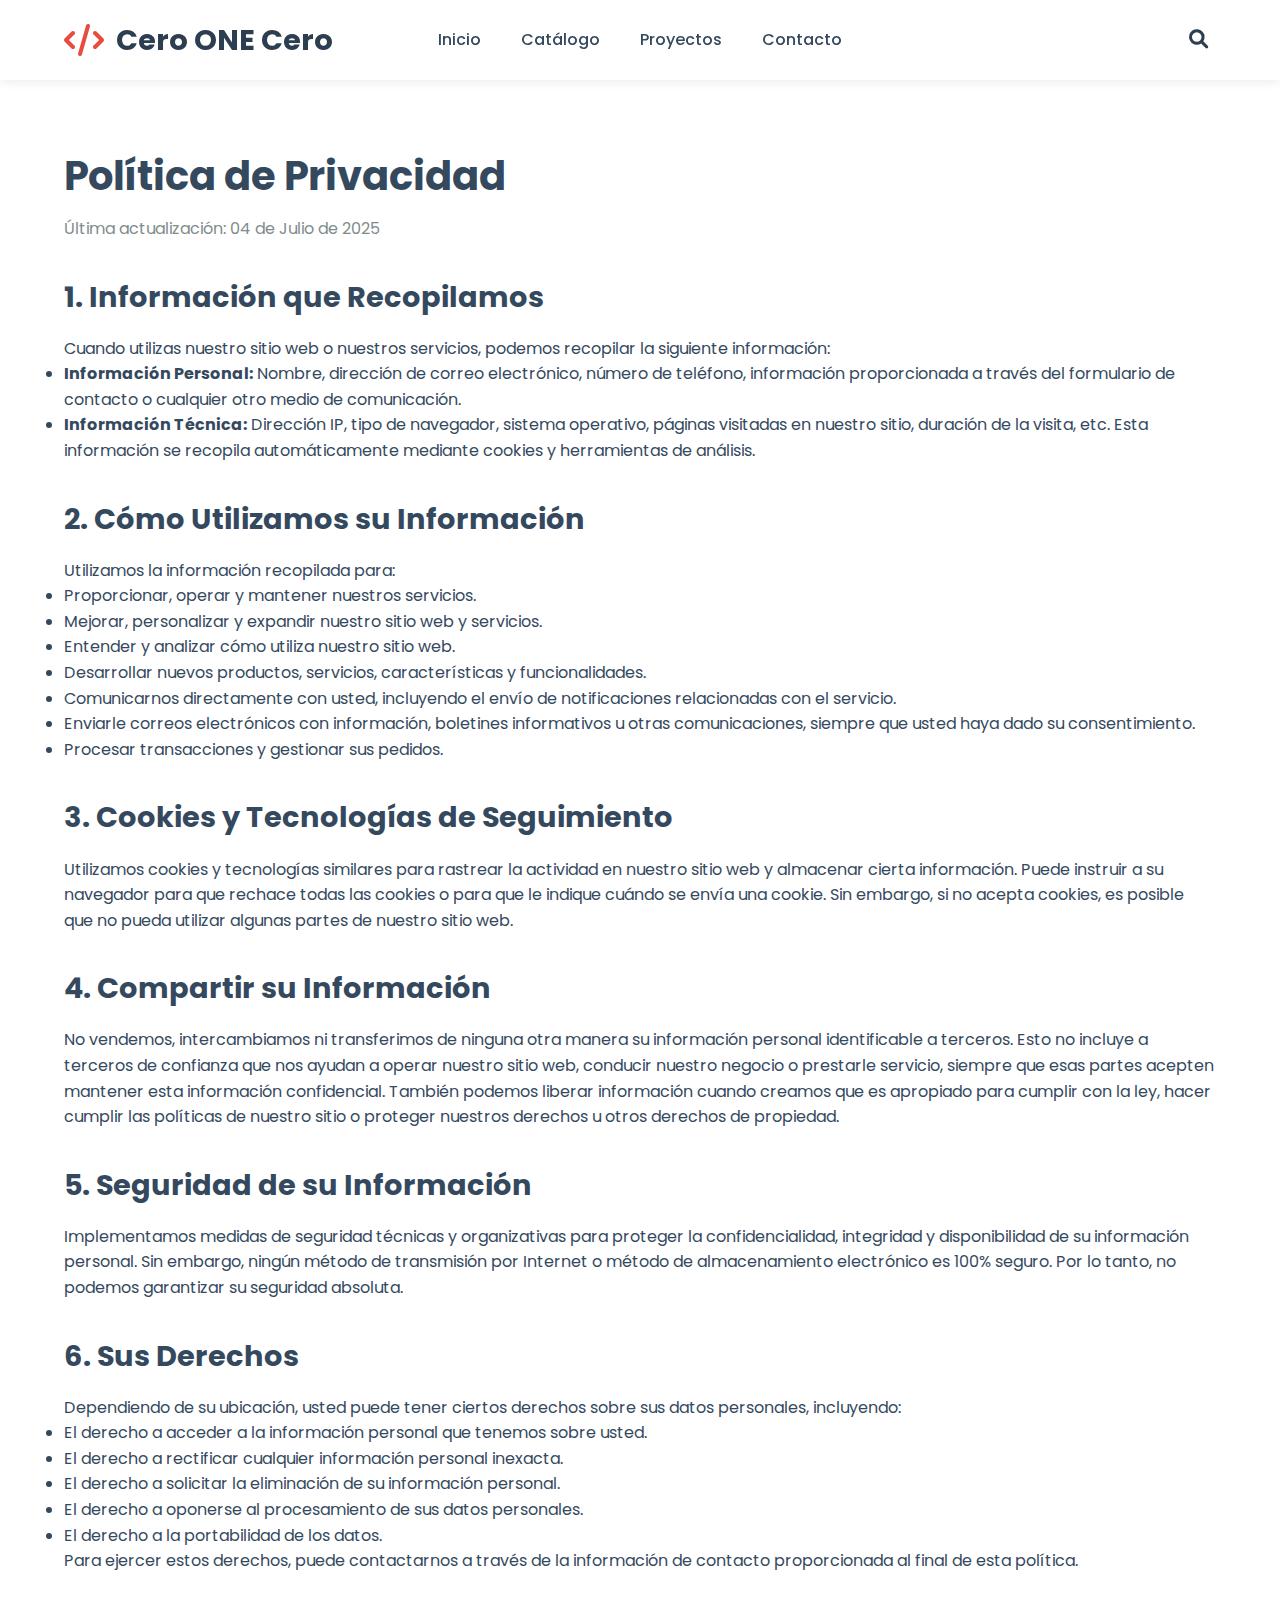
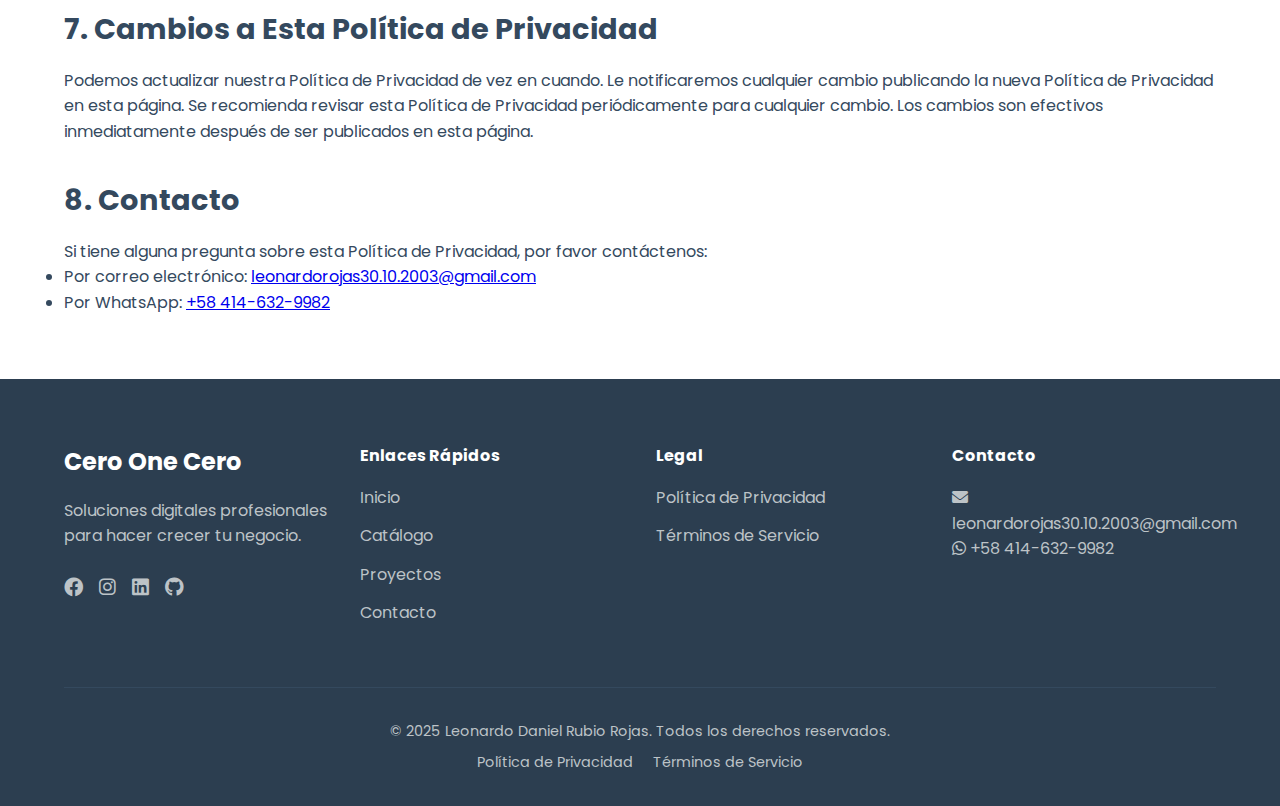
<file: politica-privacidad.html>
<!DOCTYPE html>
<html lang="es">
<head>
    <meta charset="UTF-8">
    <meta name="viewport" content="width=device-width, initial-scale=1.0">
    <title>Política de Privacidad - CERO ONE CERO</title>
    <link rel="stylesheet" href="styles.css"> <!-- Asegúrate de que la ruta sea correcta -->
    <link rel="stylesheet" href="https://cdnjs.cloudflare.com/ajax/libs/font-awesome/6.0.0/css/all.min.css">
    <link href="https://fonts.googleapis.com/css2?family=Poppins:wght@300;400;500;600;700&display=swap" rel="stylesheet">
</head>
<body>
    <header class="header-modern">
        <div class="container">
            <div class="logo-section">
                <a href="index.html" class="logo"> <!-- Enlace a tu página principal -->
                    <i class="fas fa-code"></i> Cero ONE Cero
                </a>
            </div>
            <nav class="navbar-desktop">
                <ul class="nav-menu">
                    <li><a href="index.html">Inicio</a></li> <!-- Enlaces a tu página principal -->
                    <li><a href="index.html#catalogo">Catálogo</a></li>
                    <li><a href="index.html#proyectos">Proyectos</a></li>
                    <li><a href="index.html#contacto">Contacto</a></li>
                </ul>
            </nav>
            <div class="header-actions">
                <button class="search-btn">
                    <i class="fas fa-search"></i>
                </button>
                <div class="menu-icon" onclick="toggleMenu(event)">
                    <div class="bar"></div>
                    <div class="bar"></div>
                    <div class="bar"></div>
                </div>
            </div>
        </div>
    </header>

    <main class="legal-section">
        <div class="container">
            <div class="legal-content">
                <h1>Política de Privacidad</h1>
                <p class="last-updated">Última actualización: 04 de Julio de 2025</p>

                <div class="legal-text">
                    <h2>1. Información que Recopilamos</h2>
                    <p>Cuando utilizas nuestro sitio web o nuestros servicios, podemos recopilar la siguiente información:</p>
                    <ul>
                        <li><strong>Información Personal:</strong> Nombre, dirección de correo electrónico, número de teléfono, información proporcionada a través del formulario de contacto o cualquier otro medio de comunicación.</li>
                        <li><strong>Información Técnica:</strong> Dirección IP, tipo de navegador, sistema operativo, páginas visitadas en nuestro sitio, duración de la visita, etc. Esta información se recopila automáticamente mediante cookies y herramientas de análisis.</li>
                    </ul>

                    <h2>2. Cómo Utilizamos su Información</h2>
                    <p>Utilizamos la información recopilada para:</p>
                    <ul>
                        <li>Proporcionar, operar y mantener nuestros servicios.</li>
                        <li>Mejorar, personalizar y expandir nuestro sitio web y servicios.</li>
                        <li>Entender y analizar cómo utiliza nuestro sitio web.</li>
                        <li>Desarrollar nuevos productos, servicios, características y funcionalidades.</li>
                        <li>Comunicarnos directamente con usted, incluyendo el envío de notificaciones relacionadas con el servicio.</li>
                        <li>Enviarle correos electrónicos con información, boletines informativos u otras comunicaciones, siempre que usted haya dado su consentimiento.</li>
                        <li>Procesar transacciones y gestionar sus pedidos.</li>
                    </ul>

                    <h2>3. Cookies y Tecnologías de Seguimiento</h2>
                    <p>Utilizamos cookies y tecnologías similares para rastrear la actividad en nuestro sitio web y almacenar cierta información. Puede instruir a su navegador para que rechace todas las cookies o para que le indique cuándo se envía una cookie. Sin embargo, si no acepta cookies, es posible que no pueda utilizar algunas partes de nuestro sitio web.</p>

                    <h2>4. Compartir su Información</h2>
                    <p>No vendemos, intercambiamos ni transferimos de ninguna otra manera su información personal identificable a terceros. Esto no incluye a terceros de confianza que nos ayudan a operar nuestro sitio web, conducir nuestro negocio o prestarle servicio, siempre que esas partes acepten mantener esta información confidencial. También podemos liberar información cuando creamos que es apropiado para cumplir con la ley, hacer cumplir las políticas de nuestro sitio o proteger nuestros derechos u otros derechos de propiedad.</p>

                    <h2>5. Seguridad de su Información</h2>
                    <p>Implementamos medidas de seguridad técnicas y organizativas para proteger la confidencialidad, integridad y disponibilidad de su información personal. Sin embargo, ningún método de transmisión por Internet o método de almacenamiento electrónico es 100% seguro. Por lo tanto, no podemos garantizar su seguridad absoluta.</p>

                    <h2>6. Sus Derechos</h2>
                    <p>Dependiendo de su ubicación, usted puede tener ciertos derechos sobre sus datos personales, incluyendo:</p>
                    <ul>
                        <li>El derecho a acceder a la información personal que tenemos sobre usted.</li>
                        <li>El derecho a rectificar cualquier información personal inexacta.</li>
                        <li>El derecho a solicitar la eliminación de su información personal.</li>
                        <li>El derecho a oponerse al procesamiento de sus datos personales.</li>
                        <li>El derecho a la portabilidad de los datos.</li>
                    </ul>
                    <p>Para ejercer estos derechos, puede contactarnos a través de la información de contacto proporcionada al final de esta política.</p>

                    <h2>7. Cambios a Esta Política de Privacidad</h2>
                    <p>Podemos actualizar nuestra Política de Privacidad de vez en cuando. Le notificaremos cualquier cambio publicando la nueva Política de Privacidad en esta página. Se recomienda revisar esta Política de Privacidad periódicamente para cualquier cambio. Los cambios son efectivos inmediatamente después de ser publicados en esta página.</p>

                    <h2>8. Contacto</h2>
                    <p>Si tiene alguna pregunta sobre esta Política de Privacidad, por favor contáctenos:</p>
                    <ul>
                        <li>Por correo electrónico: <a href="mailto:leonardorojas30.10.2003@gmail.com">leonardorojas30.10.2003@gmail.com</a></li>
                        <li>Por WhatsApp: <a href="https://wa.me/+584146329982" target="_blank">+58 414-632-9982</a></li>
                    </ul>
                </div>
            </div>
        </div>
    </main>

    <footer class="footer-modern">
        <div class="container">
            <div class="footer-content">
                <div class="footer-section">
                    <h3>Cero One Cero</h3>
                    <p>Soluciones digitales profesionales para hacer crecer tu negocio.</p>
                    <div class="footer-social">
                        <a href="#"><i class="fab fa-facebook"></i></a>
                        <a href="#"><i class="fab fa-instagram"></i></a>
                        <a href="#"><i class="fab fa-linkedin"></i></a>
                        <a href="#"><i class="fab fa-github"></i></a>
                    </div>
                </div>
                <div class="footer-section">
                    <h4>Enlaces Rápidos</h4>
                    <ul>
                        <li><a href="index.html">Inicio</a></li>
                        <li><a href="index.html#catalogo">Catálogo</a></li>
                        <li><a href="index.html#proyectos">Proyectos</a></li>
                        <li><a href="index.html#contacto">Contacto</a></li>
                    </ul>
                </div>
                <div class="footer-section">
                    <h4>Legal</h4>
                    <ul>
                        <li><a href="politica-privacidad.html">Política de Privacidad</a></li>
                        <li><a href="terminos-servicio.html">Términos de Servicio</a></li>
                    </ul>
                </div>
                <div class="footer-section">
                    <h4>Contacto</h4>
                    <p><i class="fas fa-envelope"></i> leonardorojas30.10.2003@gmail.com</p>
                    <p><i class="fab fa-whatsapp"></i> +58 414-632-9982</p>
                </div>
            </div>
            <div class="footer-bottom">
                <p>&copy; 2025 Leonardo Daniel Rubio Rojas. Todos los derechos reservados.</p>
                <div class="footer-links">
                    <a href="politica-privacidad.html">Política de Privacidad</a>
                    <a href="terminos-servicio.html">Términos de Servicio</a>
                </div>
            </div>
        </div>
    </footer>

    <!-- Menú desplegable mejorado -->
    <div class="sidebar-modern" id="sidebar">
        <div class="sidebar-header">
            <h3>Menú</h3>
            <button class="close-menu" onclick="toggleMenu()">
                <i class="fas fa-times"></i>
            </button>
        </div>
        <nav class="sidebar-menu">
            <a href="index.html#inicio"><i class="fas fa-home"></i> Inicio</a>
            <a href="index.html#catalogo"><i class="fas fa-th-large"></i> Catálogo</a>
            <a href="index.html#proyectos"><i class="fas fa-folder"></i> Proyectos</a>
            <a href="index.html#contacto"><i class="fas fa-envelope"></i> Contacto</a>
        </nav>
        <div class="sidebar-contact">
            <a href="https://mail.google.com/mail/?view=cm&fs=1&to=leonardorojas30.10.2003@gmail.com&su=Consulta%20de%20Servicios&body=Hola%20Leonardo,%20me%20interesan%20tus%20servicios..." target="_blank" class="sidebar-btn gmail">
                <i class="fas fa-envelope"></i> Gmail
            </a>
            <a href="https://wa.me/+584146329982?text=Hola%20Leonardo,%20me%20interesan%20tus%20servicios..." target="_blank" class="sidebar-btn whatsapp">
                <i class="fab fa-whatsapp"></i> WhatsApp
            </a>
        </div>
    </div>

    <script>
        // Función para alternar el menú (puedes copiarla desde tu script.js o index.html)
        function toggleMenu(event) {
            event?.stopPropagation();
            const sidebar = document.getElementById("sidebar");
            sidebar.classList.toggle("active");
        }
        document.addEventListener("click", function (event) {
            const sidebar = document.getElementById("sidebar");
            const menuIcon = document.querySelector('.menu-icon');
            if (sidebar.classList.contains("active") && 
                !sidebar.contains(event.target) && 
                !menuIcon.contains(event.target)) {
                sidebar.classList.remove("active");
            }
        });
        window.addEventListener('resize', function() {
            const sidebar = document.getElementById("sidebar");
            if (window.innerWidth > 768) {
                sidebar.classList.remove("active");
            }
        });
    </script>
</body>
</html>
</file>
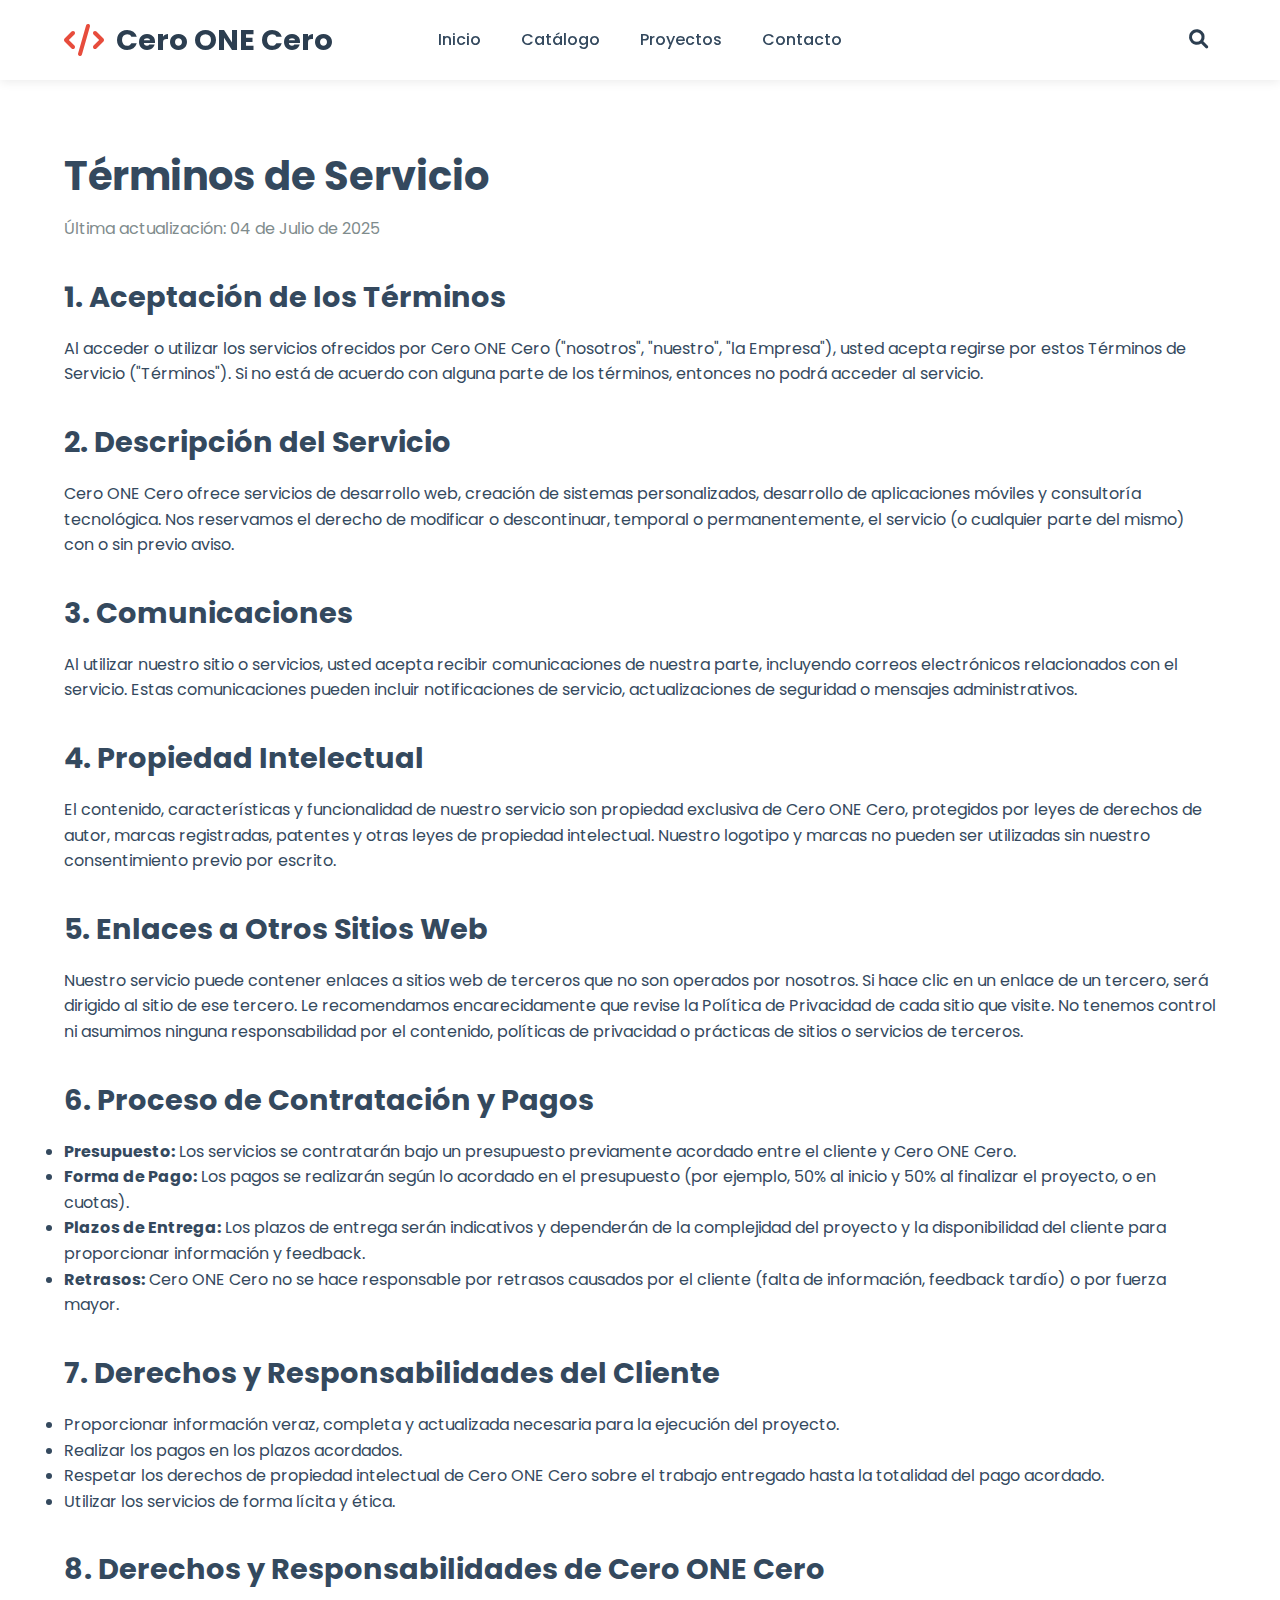
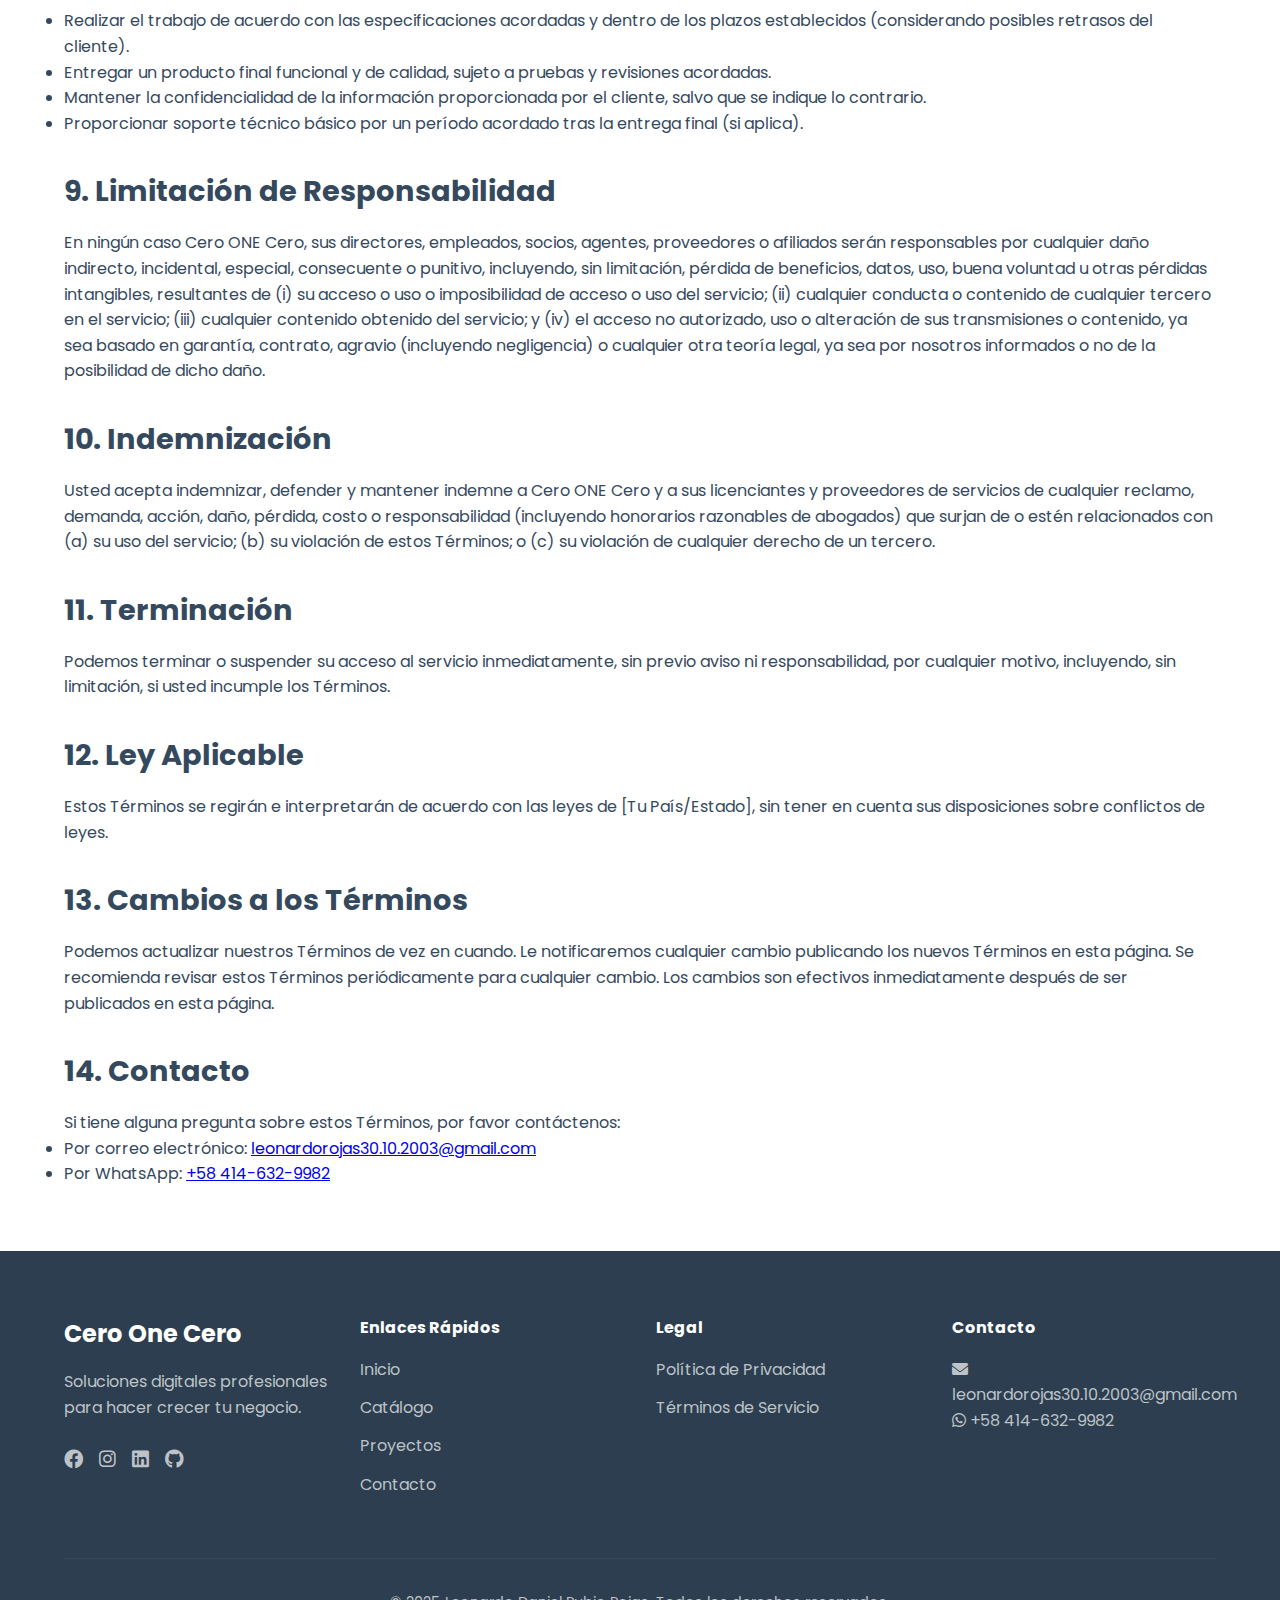
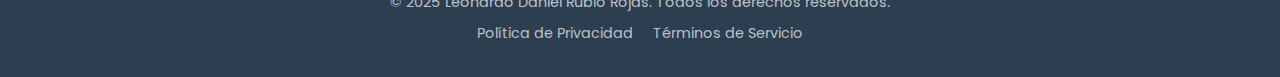
<file: terminos-servicio.html>
<!DOCTYPE html>
<html lang="es">
<head>
    <meta charset="UTF-8">
    <meta name="viewport" content="width=device-width, initial-scale=1.0">
    <title>Términos de Servicio - CERO ONE CERO</title>
    <link rel="stylesheet" href="styles.css"> <!-- Asegúrate de que la ruta sea correcta -->
    <link rel="stylesheet" href="https://cdnjs.cloudflare.com/ajax/libs/font-awesome/6.0.0/css/all.min.css">
    <link href="https://fonts.googleapis.com/css2?family=Poppins:wght@300;400;500;600;700&display=swap" rel="stylesheet">
</head>
<body>
    <header class="header-modern">
        <div class="container">
            <div class="logo-section">
                <a href="index.html" class="logo"> <!-- Enlace a tu página principal -->
                    <i class="fas fa-code"></i> Cero ONE Cero
                </a>
            </div>
            <nav class="navbar-desktop">
                <ul class="nav-menu">
                    <li><a href="index.html">Inicio</a></li> <!-- Enlaces a tu página principal -->
                    <li><a href="index.html#catalogo">Catálogo</a></li>
                    <li><a href="index.html#proyectos">Proyectos</a></li>
                    <li><a href="index.html#contacto">Contacto</a></li>
                </ul>
            </nav>
            <div class="header-actions">
                <button class="search-btn">
                    <i class="fas fa-search"></i>
                </button>
                <div class="menu-icon" onclick="toggleMenu(event)">
                    <div class="bar"></div>
                    <div class="bar"></div>
                    <div class="bar"></div>
                </div>
            </div>
        </div>
    </header>

    <main class="legal-section">
        <div class="container">
            <div class="legal-content">
                <h1>Términos de Servicio</h1>
                <p class="last-updated">Última actualización: 04 de Julio de 2025</p>

                <div class="legal-text">
                    <h2>1. Aceptación de los Términos</h2>
                    <p>Al acceder o utilizar los servicios ofrecidos por Cero ONE Cero ("nosotros", "nuestro", "la Empresa"), usted acepta regirse por estos Términos de Servicio ("Términos"). Si no está de acuerdo con alguna parte de los términos, entonces no podrá acceder al servicio.</p>

                    <h2>2. Descripción del Servicio</h2>
                    <p>Cero ONE Cero ofrece servicios de desarrollo web, creación de sistemas personalizados, desarrollo de aplicaciones móviles y consultoría tecnológica. Nos reservamos el derecho de modificar o descontinuar, temporal o permanentemente, el servicio (o cualquier parte del mismo) con o sin previo aviso.</p>

                    <h2>3. Comunicaciones</h2>
                    <p>Al utilizar nuestro sitio o servicios, usted acepta recibir comunicaciones de nuestra parte, incluyendo correos electrónicos relacionados con el servicio. Estas comunicaciones pueden incluir notificaciones de servicio, actualizaciones de seguridad o mensajes administrativos.</p>

                    <h2>4. Propiedad Intelectual</h2>
                    <p>El contenido, características y funcionalidad de nuestro servicio son propiedad exclusiva de Cero ONE Cero, protegidos por leyes de derechos de autor, marcas registradas, patentes y otras leyes de propiedad intelectual. Nuestro logotipo y marcas no pueden ser utilizadas sin nuestro consentimiento previo por escrito.</p>

                    <h2>5. Enlaces a Otros Sitios Web</h2>
                    <p>Nuestro servicio puede contener enlaces a sitios web de terceros que no son operados por nosotros. Si hace clic en un enlace de un tercero, será dirigido al sitio de ese tercero. Le recomendamos encarecidamente que revise la Política de Privacidad de cada sitio que visite. No tenemos control ni asumimos ninguna responsabilidad por el contenido, políticas de privacidad o prácticas de sitios o servicios de terceros.</p>

                    <h2>6. Proceso de Contratación y Pagos</h2>
                    <ul>
                        <li><strong>Presupuesto:</strong> Los servicios se contratarán bajo un presupuesto previamente acordado entre el cliente y Cero ONE Cero.</li>
                        <li><strong>Forma de Pago:</strong> Los pagos se realizarán según lo acordado en el presupuesto (por ejemplo, 50% al inicio y 50% al finalizar el proyecto, o en cuotas).</li>
                        <li><strong>Plazos de Entrega:</strong> Los plazos de entrega serán indicativos y dependerán de la complejidad del proyecto y la disponibilidad del cliente para proporcionar información y feedback.</li>
                        <li><strong>Retrasos:</strong> Cero ONE Cero no se hace responsable por retrasos causados por el cliente (falta de información, feedback tardío) o por fuerza mayor.</li>
                    </ul>

                    <h2>7. Derechos y Responsabilidades del Cliente</h2>
                    <ul>
                        <li>Proporcionar información veraz, completa y actualizada necesaria para la ejecución del proyecto.</li>
                        <li>Realizar los pagos en los plazos acordados.</li>
                        <li>Respetar los derechos de propiedad intelectual de Cero ONE Cero sobre el trabajo entregado hasta la totalidad del pago acordado.</li>
                        <li>Utilizar los servicios de forma lícita y ética.</li>
                    </ul>

                    <h2>8. Derechos y Responsabilidades de Cero ONE Cero</h2>
                    <ul>
                        <li>Realizar el trabajo de acuerdo con las especificaciones acordadas y dentro de los plazos establecidos (considerando posibles retrasos del cliente).</li>
                        <li>Entregar un producto final funcional y de calidad, sujeto a pruebas y revisiones acordadas.</li>
                        <li>Mantener la confidencialidad de la información proporcionada por el cliente, salvo que se indique lo contrario.</li>
                        <li>Proporcionar soporte técnico básico por un período acordado tras la entrega final (si aplica).</li>
                    </ul>

                    <h2>9. Limitación de Responsabilidad</h2>
                    <p>En ningún caso Cero ONE Cero, sus directores, empleados, socios, agentes, proveedores o afiliados serán responsables por cualquier daño indirecto, incidental, especial, consecuente o punitivo, incluyendo, sin limitación, pérdida de beneficios, datos, uso, buena voluntad u otras pérdidas intangibles, resultantes de (i) su acceso o uso o imposibilidad de acceso o uso del servicio; (ii) cualquier conducta o contenido de cualquier tercero en el servicio; (iii) cualquier contenido obtenido del servicio; y (iv) el acceso no autorizado, uso o alteración de sus transmisiones o contenido, ya sea basado en garantía, contrato, agravio (incluyendo negligencia) o cualquier otra teoría legal, ya sea por nosotros informados o no de la posibilidad de dicho daño.</p>

                    <h2>10. Indemnización</h2>
                    <p>Usted acepta indemnizar, defender y mantener indemne a Cero ONE Cero y a sus licenciantes y proveedores de servicios de cualquier reclamo, demanda, acción, daño, pérdida, costo o responsabilidad (incluyendo honorarios razonables de abogados) que surjan de o estén relacionados con (a) su uso del servicio; (b) su violación de estos Términos; o (c) su violación de cualquier derecho de un tercero.</p>

                    <h2>11. Terminación</h2>
                    <p>Podemos terminar o suspender su acceso al servicio inmediatamente, sin previo aviso ni responsabilidad, por cualquier motivo, incluyendo, sin limitación, si usted incumple los Términos.</p>

                    <h2>12. Ley Aplicable</h2>
                    <p>Estos Términos se regirán e interpretarán de acuerdo con las leyes de [Tu País/Estado], sin tener en cuenta sus disposiciones sobre conflictos de leyes.</p>

                    <h2>13. Cambios a los Términos</h2>
                    <p>Podemos actualizar nuestros Términos de vez en cuando. Le notificaremos cualquier cambio publicando los nuevos Términos en esta página. Se recomienda revisar estos Términos periódicamente para cualquier cambio. Los cambios son efectivos inmediatamente después de ser publicados en esta página.</p>

                    <h2>14. Contacto</h2>
                    <p>Si tiene alguna pregunta sobre estos Términos, por favor contáctenos:</p>
                    <ul>
                        <li>Por correo electrónico: <a href="mailto:leonardorojas30.10.2003@gmail.com">leonardorojas30.10.2003@gmail.com</a></li>
                        <li>Por WhatsApp: <a href="https://wa.me/+584146329982" target="_blank">+58 414-632-9982</a></li>
                    </ul>
                </div>
            </div>
        </div>
    </main>

    <footer class="footer-modern">
        <div class="container">
            <div class="footer-content">
                <div class="footer-section">
                    <h3>Cero One Cero</h3>
                    <p>Soluciones digitales profesionales para hacer crecer tu negocio.</p>
                    <div class="footer-social">
                        <a href="#"><i class="fab fa-facebook"></i></a>
                        <a href="#"><i class="fab fa-instagram"></i></a>
                        <a href="#"><i class="fab fa-linkedin"></i></a>
                        <a href="#"><i class="fab fa-github"></i></a>
                    </div>
                </div>
                <div class="footer-section">
                    <h4>Enlaces Rápidos</h4>
                    <ul>
                        <li><a href="index.html">Inicio</a></li>
                        <li><a href="index.html#catalogo">Catálogo</a></li>
                        <li><a href="index.html#proyectos">Proyectos</a></li>
                        <li><a href="index.html#contacto">Contacto</a></li>
                    </ul>
                </div>
                <div class="footer-section">
                    <h4>Legal</h4>
                    <ul>
                        <li><a href="politica-privacidad.html">Política de Privacidad</a></li>
                        <li><a href="terminos-servicio.html">Términos de Servicio</a></li>
                    </ul>
                </div>
                <div class="footer-section">
                    <h4>Contacto</h4>
                    <p><i class="fas fa-envelope"></i> leonardorojas30.10.2003@gmail.com</p>
                    <p><i class="fab fa-whatsapp"></i> +58 414-632-9982</p>
                </div>
            </div>
            <div class="footer-bottom">
                <p>&copy; 2025 Leonardo Daniel Rubio Rojas. Todos los derechos reservados.</p>
                <div class="footer-links">
                    <a href="politica-privacidad.html">Política de Privacidad</a>
                    <a href="terminos-servicio.html">Términos de Servicio</a>
                </div>
            </div>
        </div>
    </footer>

    <!-- Menú desplegable mejorado -->
    <div class="sidebar-modern" id="sidebar">
        <div class="sidebar-header">
            <h3>Menú</h3>
            <button class="close-menu" onclick="toggleMenu()">
                <i class="fas fa-times"></i>
            </button>
        </div>
        <nav class="sidebar-menu">
            <a href="index.html#inicio"><i class="fas fa-home"></i> Inicio</a>
            <a href="index.html#catalogo"><i class="fas fa-th-large"></i> Catálogo</a>
            <a href="index.html#proyectos"><i class="fas fa-folder"></i> Proyectos</a>
            <a href="index.html#contacto"><i class="fas fa-envelope"></i> Contacto</a>
        </nav>
        <div class="sidebar-contact">
            <a href="https://mail.google.com/mail/?view=cm&fs=1&to=leonardorojas30.10.2003@gmail.com&su=Consulta%20de%20Servicios&body=Hola%20Leonardo,%20me%20interesan%20tus%20servicios..." target="_blank" class="sidebar-btn gmail">
                <i class="fas fa-envelope"></i> Gmail
            </a>
            <a href="https://wa.me/+584146329982?text=Hola%20Leonardo,%20me%20interesan%20tus%20servicios..." target="_blank" class="sidebar-btn whatsapp">
                <i class="fab fa-whatsapp"></i> WhatsApp
            </a>
        </div>
    </div>

    <script>
        // Función para alternar el menú (puedes copiarla desde tu script.js o index.html)
        function toggleMenu(event) {
            event?.stopPropagation();
            const sidebar = document.getElementById("sidebar");
            sidebar.classList.toggle("active");
        }
        document.addEventListener("click", function (event) {
            const sidebar = document.getElementById("sidebar");
            const menuIcon = document.querySelector('.menu-icon');
            if (sidebar.classList.contains("active") && 
                !sidebar.contains(event.target) && 
                !menuIcon.contains(event.target)) {
                sidebar.classList.remove("active");
            }
        });
        window.addEventListener('resize', function() {
            const sidebar = document.getElementById("sidebar");
            if (window.innerWidth > 768) {
                sidebar.classList.remove("active");
            }
        });
    </script>
</body>
</html>
</file>
<file: styles.css>
/* --- Variables Globales --- */
:root {
    --primary-color: #e74c3c; /* Rojo Motocicleta */
    --primary-hover: #c0392b;
    --secondary-color: #2c3e50; /* Azul Oscuro/Gris */
    --text-color: #34495e;
    --light-gray: #ecf0f1;
    --white: #ffffff;
    --font-family: 'Poppins', sans-serif;
    --header-height: 80px;
}

/* --- Reseteo y Estilos Base --- */
* {
    margin: 0;
    padding: 0;
    box-sizing: border-box;
}

html {
    scroll-behavior: smooth;
    font-size: 16px;
}

body {
    font-family: var(--font-family);
    color: var(--text-color);
    background-color: var(--white);
    line-height: 1.6;
    display: flex;
    flex-direction: column;
    min-height: 100vh;
}

main {
    flex: 1;
}

.container {
    max-width: 1200px;
    margin: 0 auto;
    padding: 0 1.5rem;
}

/* --- Header Moderno --- */
.header-modern {
    background: var(--white);
    height: var(--header-height);
    display: flex;
    align-items: center;
    position: sticky;
    top: 0;
    z-index: 1000;
    box-shadow: 0 2px 10px rgba(0, 0, 0, 0.08);
    transition: all 0.3s ease;
}

.header-modern .container {
    display: flex;
    justify-content: space-between;
    align-items: center;
    width: 100%;
}

.logo-section {
    flex: 1;
}

.logo {
    text-decoration: none;
    font-size: 1.8rem;
    font-weight: 700;
    color: var(--secondary-color);
    transition: all 0.3s ease;
    display: flex;
    align-items: center;
    gap: 12px;
}

.logo i {
    color: var(--primary-color);
    font-size: 2rem;
    transition: transform 0.3s ease;
}

.logo:hover {
    color: var(--primary-hover);
}

.logo:hover i {
    transform: rotate(-15deg);
}

.navbar-desktop {
    flex: 2;
}

.nav-menu {
    display: flex;
    justify-content: center;
    list-style: none;
    gap: 2.5rem;
}

.nav-menu a {
    text-decoration: none;
    color: var(--text-color);
    font-weight: 500;
    position: relative;
    padding: 0.5rem 0;
    transition: color 0.3s ease;
}

.nav-menu a::after {
    content: '';
    position: absolute;
    bottom: 0;
    left: 0;
    width: 0;
    height: 2px;
    background: var(--primary-color);
    transition: width 0.3s ease;
}

.nav-menu a:hover {
    color: var(--primary-color);
}

.nav-menu a:hover::after {
    width: 100%;
}

.header-actions {
    flex: 1;
    display: flex;
    align-items: center;
    justify-content: flex-end;
    gap: 1rem;
}

.search-btn {
    background: transparent;
    border: none;
    font-size: 1.2rem;
    color: var(--secondary-color);
    cursor: pointer;
    padding: 0.5rem;
    border-radius: 50%;
    transition: all 0.3s ease;
}

.search-btn:hover {
    background-color: rgba(231, 76, 60, 0.1);
    color: var(--primary-color);
}

.menu-icon {
    cursor: pointer;
    display: none; /* Oculto en escritorio */
    flex-direction: column;
    gap: 5px;
    padding: 10px;
}

.bar {
    width: 25px;
    height: 3px;
    background-color: var(--secondary-color);
    transition: all 0.3s ease;
}

/* --- Hero Section --- */
.hero-section {
    background: linear-gradient(rgba(0, 0, 0, 0.6), rgba(0, 0, 0, 0.6)), url('hero-moto.jpg') no-repeat center center/cover;
    color: var(--white);
    padding: 5rem 0;
    text-align: center;
    display: flex;
    align-items: center;
    justify-content: center;
    min-height: calc(100vh - var(--header-height));
}

.hero-content h1 {
    font-size: 3.5rem;
    font-weight: 700;
    margin-bottom: 1rem;
    line-height: 1.2;
}

.hero-content p {
    font-size: 1.2rem;
    margin-bottom: 2.5rem;
    max-width: 600px;
    margin-left: auto;
    margin-right: auto;
}

.hero-buttons {
    display: flex;
    justify-content: center;
    gap: 1rem;
}

/* --- Botones --- */
.btn, .btn-primary, .btn-secondary, .btn-small {
    display: inline-block;
    padding: 0.8rem 2rem;
    border-radius: 50px;
    text-decoration: none;
    font-weight: 600;
    transition: all 0.3s ease;
    border: 2px solid transparent;
    cursor: pointer;
    text-align: center;
}

.btn-primary {
    background: linear-gradient(45deg, var(--primary-color), var(--primary-hover));
    color: var(--white);
    box-shadow: 0 4px 15px rgba(231, 76, 60, 0.4);
}

.btn-primary:hover {
    transform: translateY(-3px);
    box-shadow: 0 8px 25px rgba(231, 76, 60, 0.5);
    background: linear-gradient(45deg, var(--primary-hover), var(--primary-color));
}

.btn-secondary {
    background: transparent;
    color: var(--white);
    border: 2px solid var(--white);
}

.btn-secondary:hover {
    background: var(--white);
    color: var(--secondary-color);
}

.btn-small {
    padding: 0.8rem 1.5rem;
    background: linear-gradient(45deg, var(--primary-color), var(--primary-hover));
    color: var(--white);
    border-radius: 25px;
    font-size: 0.9rem;
}

.btn-small:hover {
    transform: translateY(-2px);
    box-shadow: 0 5px 15px rgba(231, 76, 60, 0.4);
}

/* --- Secciones Generales --- */
.section-header {
    text-align: center;
    margin-bottom: 3rem;
}

.section-header h2 {
    font-size: 2.5rem;
    color: var(--secondary-color);
    margin-bottom: 0.5rem;
}

.section-header p {
    font-size: 1.1rem;
    color: #7f8c8d;
    max-width: 600px;
    margin: 0 auto;
}

/* --- Sección de Catálogo (Categorías en index.html) --- */
.catalog-section {
    padding: 5rem 0;
    background-color: #f8f9fa;
}

.catalog-grid {
    display: grid;
    grid-template-columns: repeat(auto-fill, minmax(250px, 1fr));
    gap: 2rem;
}

.catalog-card {
    background: var(--white);
    border-radius: 15px;
    padding: 2rem;
    text-align: center;
    box-shadow: 0 5px 20px rgba(0, 0, 0, 0.05);
    transition: all 0.3s ease;
    display: flex;
    flex-direction: column;
}

.catalog-card:hover {
    transform: translateY(-10px);
    box-shadow: 0 15px 30px rgba(0, 0, 0, 0.1);
}

.card-icon {
    font-size: 3rem;
    color: var(--primary-color);
    margin-bottom: 1rem;
}

.catalog-card h3 {
    font-size: 1.3rem;
    color: var(--secondary-color);
    margin-bottom: 0.5rem;
}

.catalog-card p {
    color: #7f8c8d;
    margin-bottom: 1.5rem;
    font-size: 1rem;
    flex-grow: 1;
}

.card-footer {
    display: flex;
    justify-content: space-between;
    align-items: center;
    padding-top: 1.5rem;
    margin-top: auto;
}

.price {
    font-size: 1.5rem;
    font-weight: 700;
    color: var(--secondary-color);
}

/* --- Sección de Proyectos/Productos (Carrusel) --- */
.projects-section {
    padding: 5rem 0;
    background-color: var(--white);
}

.project-carousel {
    position: relative;
    overflow: hidden;
    border-radius: 15px;
    box-shadow: 0 10px 30px rgba(0, 0, 0, 0.1);
}

.carousel-inner {
    display: flex;
    transition: transform 0.5s ease-in-out;
}

.project-card {
    min-width: 100%;
    background: var(--white);
    transition: opacity 0.5s ease, transform 0.5s ease;
    display: flex;
    flex-direction: column;
    opacity: 0.5;
    transform: scale(0.95);
}

.project-card.active {
    opacity: 1;
    transform: scale(1);
}

.project-image {
    position: relative;
    overflow: hidden;
}

.project-image img {
    width: 100%;
    height: 300px;
    object-fit: cover;
    display: block;
    transition: transform 0.4s ease;
}

.project-card:hover .project-image img {
    transform: scale(1.05);
}

.project-type-badge {
    position: absolute;
    top: 1rem;
    right: 1rem;
    background: var(--primary-color);
    color: var(--white);
    padding: 0.3rem 0.8rem;
    border-radius: 20px;
    font-size: 0.8rem;
    font-weight: 600;
}

.project-content {
    padding: 2rem;
    flex-grow: 1;
    display: flex;
    flex-direction: column;
}

.project-content h3 {
    font-size: 1.5rem;
    color: var(--secondary-color);
    margin-bottom: 0.5rem;
}

.project-content p {
    margin-bottom: 1.5rem;
    font-size: 1rem;
    line-height: 1.6;
    flex-grow: 1;
}

.product-footer {
    display: flex;
    justify-content: space-between;
    align-items: center;
    margin-top: 1rem;
    border-top: 1px solid var(--light-gray);
    padding-top: 1rem;
}

.carousel-controls {
    position: absolute;
    top: 50%;
    transform: translateY(-50%);
    width: 100%;
    display: flex;
    justify-content: space-between;
    padding: 0 1rem;
    pointer-events: none;
}

.prev-btn, .next-btn {
    background: rgba(0, 0, 0, 0.5);
    color: var(--white);
    border: none;
    width: 40px;
    height: 40px;
    border-radius: 50%;
    cursor: pointer;
    transition: background 0.3s ease;
    pointer-events: all;
}

.prev-btn:hover, .next-btn:hover {
    background: var(--primary-color);
}

.carousel-indicators {
    display: flex;
    justify-content: center;
    padding: 0.5rem 1rem 1rem;
    background: var(--white);
    border-top: 1px solid var(--light-gray);
}

.indicator {
    width: 12px;
    height: 12px;
    border-radius: 50%;
    background: #ccc;
    margin: 0 5px;
    cursor: pointer;
    transition: background 0.3s ease;
}

.indicator.active {
    background: var(--primary-color);
}

/* --- Sección de Contacto --- */
.contact-section {
    padding: 5rem 0;
    background-color: #f8f9fa;
}

.contact-container {
    display: grid;
    grid-template-columns: 1fr 1.5fr;
    gap: 3rem;
    background: var(--white);
    padding: 3rem;
    border-radius: 15px;
    box-shadow: 0 10px 30px rgba(0, 0, 0, 0.08);
}

.contact-info h3, .contact-form h3 {
    font-size: 1.8rem;
    color: var(--secondary-color);
    margin-bottom: 2rem;
}

.contact-item {
    display: flex;
    align-items: flex-start;
    gap: 1rem;
    margin-bottom: 1.5rem;
}

.contact-item i {
    font-size: 1.5rem;
    color: var(--primary-color);
    margin-top: 0.3rem;
}

.contact-item h4 {
    font-size: 1.1rem;
    color: var(--secondary-color);
    margin-bottom: 0.2rem;
}

.social-links {
    margin-top: 2rem;
    display: flex;
    gap: 1rem;
}

.social-links a {
    color: var(--text-color);
    font-size: 1.5rem;
    transition: color 0.3s ease;
}

.social-links a:hover {
    color: var(--primary-color);
}

.form-group {
    margin-bottom: 1.5rem;
}

.form-group input, .form-group textarea, .form-group select {
    width: 100%;
    padding: 1rem;
    border: 1px solid #ddd;
    border-radius: 8px;
    font-family: var(--font-family);
    font-size: 1rem;
    transition: border-color 0.3s ease;
}

.form-group input:focus, .form-group textarea:focus, .form-group select:focus {
    outline: none;
    border-color: var(--primary-color);
    box-shadow: 0 0 0 2px rgba(231, 76, 60, 0.2);
}

/* --- Footer --- */
.footer-modern {
    background: var(--secondary-color);
    color: #bdc3c7;
    padding: 4rem 0 2rem;
}

.footer-content {
    display: grid;
    grid-template-columns: repeat(auto-fit, minmax(220px, 1fr));
    gap: 2rem;
    margin-bottom: 3rem;
}

.footer-section h3, .footer-section h4 {
    color: var(--white);
    margin-bottom: 1rem;
}

.footer-section h3 {
    font-size: 1.5rem;
}

.footer-section ul {
    list-style: none;
}

.footer-section ul li {
    margin-bottom: 0.8rem;
}

.footer-section ul a {
    color: #bdc3c7;
    text-decoration: none;
    transition: color 0.3s ease;
}

.footer-section ul a:hover {
    color: var(--primary-color);
}

.footer-social {
    display: flex;
    gap: 1rem;
    margin-top: 1.5rem;
}

.footer-social a {
    color: #bdc3c7;
    font-size: 1.2rem;
    transition: color 0.3s ease;
}

.footer-social a:hover {
    color: var(--white);
}

.footer-bottom {
    border-top: 1px solid #34495e;
    padding-top: 2rem;
    text-align: center;
    font-size: 0.9rem;
}

.footer-links {
    margin-top: 0.5rem;
}

.footer-links a {
    color: #bdc3c7;
    text-decoration: none;
    margin: 0 0.5rem;
    transition: color 0.3s ease;
}

.footer-links a:hover {
    color: var(--white);
}

/* --- Sidebar (Menú Móvil) --- */
.sidebar-modern {
    position: fixed;
    top: 0;
    left: -100%;
    width: 280px;
    height: 100%;
    background: var(--secondary-color);
    z-index: 1100;
    transition: left 0.4s cubic-bezier(0.25, 0.46, 0.45, 0.94);
    display: flex;
    flex-direction: column;
}

.sidebar-modern.active {
    left: 0;
}

.sidebar-header {
    padding: 1.5rem;
    display: flex;
    justify-content: space-between;
    align-items: center;
    border-bottom: 1px solid #34495e;
}

.sidebar-header h3 {
    color: var(--white);
    font-size: 1.5rem;
}

.close-menu {
    background: none;
    border: none;
    color: var(--white);
    font-size: 1.8rem;
    cursor: pointer;
}

.sidebar-menu {
    padding: 1rem 0;
}

.sidebar-menu a {
    display: flex;
    align-items: center;
    gap: 1rem;
    padding: 1rem 1.5rem;
    color: var(--light-gray);
    text-decoration: none;
    font-size: 1.1rem;
    transition: all 0.3s ease;
    border-left: 4px solid transparent;
}

.sidebar-menu a:hover {
    background: rgba(255, 255, 255, 0.1);
    border-left-color: var(--primary-color);
}

.sidebar-contact {
    margin-top: auto;
    padding: 1.5rem;
    border-top: 1px solid #34495e;
    display: flex;
    flex-direction: column;
    gap: 1rem;
}

.sidebar-btn {
    display: flex;
    align-items: center;
    justify-content: center;
    gap: 0.8rem;
    padding: 0.8rem;
    border-radius: 8px;
    text-decoration: none;
    color: var(--white);
    font-weight: 500;
}

.sidebar-btn.gmail { background: #db4437; }
.sidebar-btn.whatsapp { background: #25d366; }

/* --- Utilidades --- */
.back-to-top {
    display: none;
    position: fixed;
    bottom: 20px;
    right: 20px;
    width: 45px;
    height: 45px;
    background: var(--primary-color);
    color: var(--white);
    border: none;
    border-radius: 50%;
    cursor: pointer;
    box-shadow: 0 4px 10px rgba(0, 0, 0, 0.2);
    transition: all 0.3s ease;
    z-index: 999;
    font-size: 1.2rem;
}

.back-to-top:hover {
    background: var(--primary-hover);
    transform: translateY(-3px);
}

/* --- Estilos para páginas legales --- */
.legal-section {
    padding: 4rem 0;
}
.legal-content h1 {
    font-size: 2.5rem;
    margin-bottom: 0.5rem;
}
.legal-content .last-updated {
    color: #7f8c8d;
    margin-bottom: 2rem;
}
.legal-text h2 {
    font-size: 1.8rem;
    margin-top: 2rem;
    margin-bottom: 1rem;
}

/* --- Media Queries para Responsividad --- */
@media (max-width: 992px) {
    .contact-container {
        grid-template-columns: 1fr;
        padding: 2rem;
    }
}

@media (max-width: 768px) {
    .container {
        padding: 0 1rem;
    }
    .navbar-desktop {
        display: none;
    }
    .menu-icon {
        display: flex;
    }
    .hero-content h1 {
        font-size: 2.5rem;
    }
    .hero-content p {
        font-size: 1.1rem;
    }
    .catalog-grid {
        grid-template-columns: 1fr;
    }
    .section-header h2 {
        font-size: 2rem;
    }
    .card-footer {
        flex-direction: row;
        justify-content: space-between;
    }
    .price {
        font-size: 1.3rem;
    }
    .footer-content {
        grid-template-columns: 1fr;
        text-align: center;
    }
    .footer-social {
        justify-content: center;
    }
}
</file>
